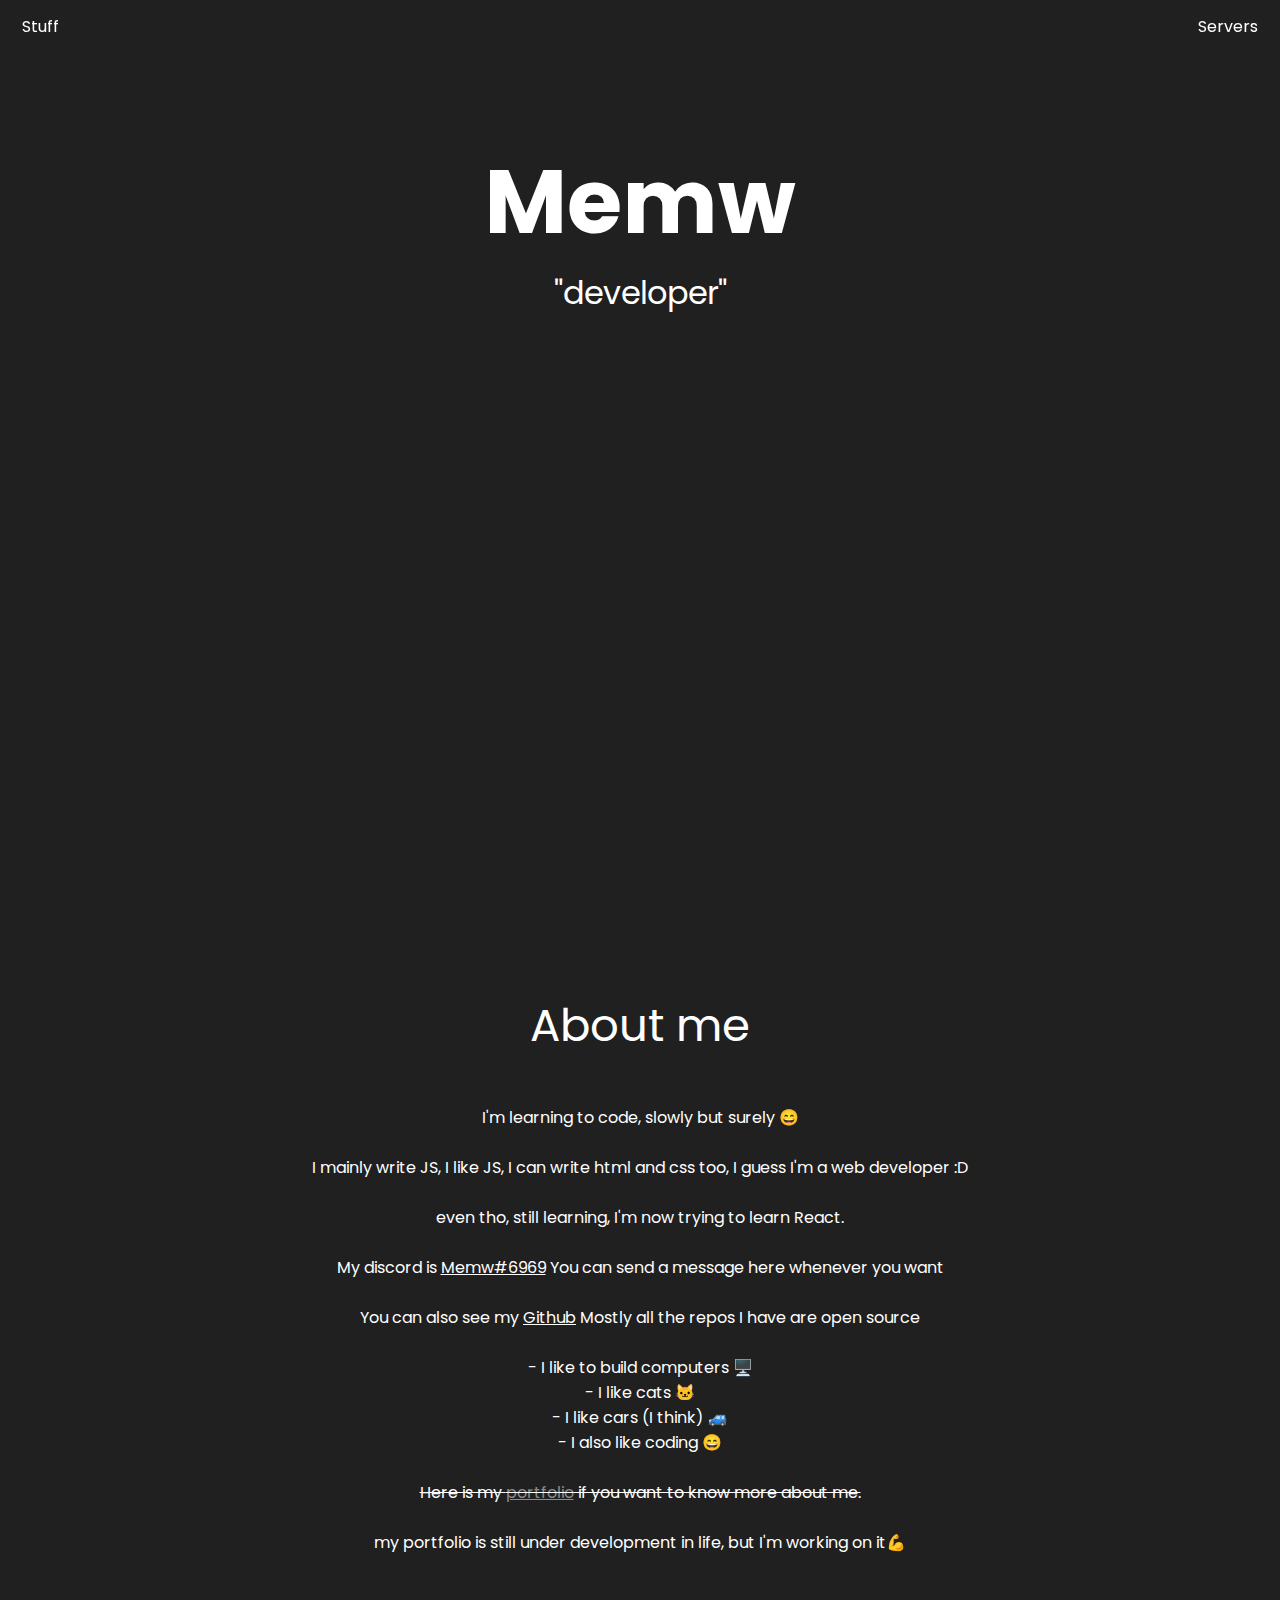
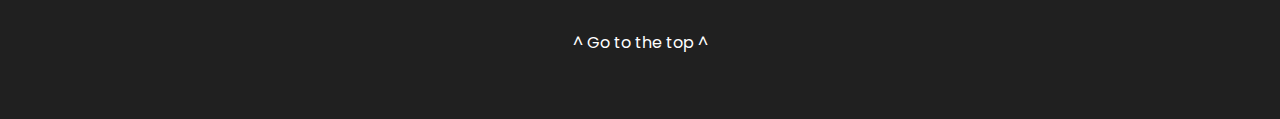
<file: index.html>
<!DOCTYPE html>
<html lang="en">
<head>
    <meta charset="UTF-8">
    <title>Memw</title>
    <meta content="Memw web" property="og:title" />
    <meta content="Memw's personal web for projects and more!" property="og:description" />
    <meta content="https://memw.es/" property="og:url" />
    <meta content="./MewaCorp.ico" property="og:image" />
    <meta content="#242424" data-react-helmet="true" name="theme-color" />
    <link rel="icon" href="img/MewaCorp.ico" type="image/x-icon">
    <link rel="stylesheet" href="./style.css">
    <script src="loading.js"></script>
    <script src="index.js"></script>
</head>
<body class="unselectable" id="body">
<div class="spinner" id="loading"></div>
   <div class="navBar unselectable">
       <a href="projects.html" class="navBarButton hoverButtons">Stuff</a>
       <a href="https://servers.memw.es" class="navBarButton hoverButtons" style="float: right;">Servers</a>
   </div>
   <div class="centered unselectable separator">
       <p class="memwText">Memw</p>
       <p class="memwDesc">"developer"</p>
   </div>
    <div class="centered indexDesc">
        <p style="font-size: 5vh">About me</p>
        I'm learning to code, slowly but surely 😄<br><br>

        I mainly write JS, I like JS, I can write html and css too, I guess I'm a web developer :D<br><br>

        even tho, still learning, I'm now trying to learn React.<br><br>

        My discord is <a href="https://discordapp.com/users/463986224101588992/" class="hoverButtons">Memw#6969</a> You can send a message here whenever you want<br><br>

        You can also see my <a href="https://github.com/stifskere" class="hoverButtons">Github</a> Mostly all the repos I have are open source<br><br>

        - I like to build computers 🖥️<br>
        - I like cats 🐱<br>
        - I like cars (I think) 🚙<br>
        - I also like coding 😄<br><br>

        <s>Here is my <a href="./portflio.html" class="hoverButtons disabledLink">portfolio</a> if you want to know more about me.</s><br><br>

        my portfolio is still under development in life, but I'm working on it💪<br><br><br><br id="lastBr">
        <a onclick="goTop()" class="goToTop hoverButtons" id="goToTop" hidden>^ㅤ Go to the topㅤ ^</a>
    </div>

</body>
</html>
</file>
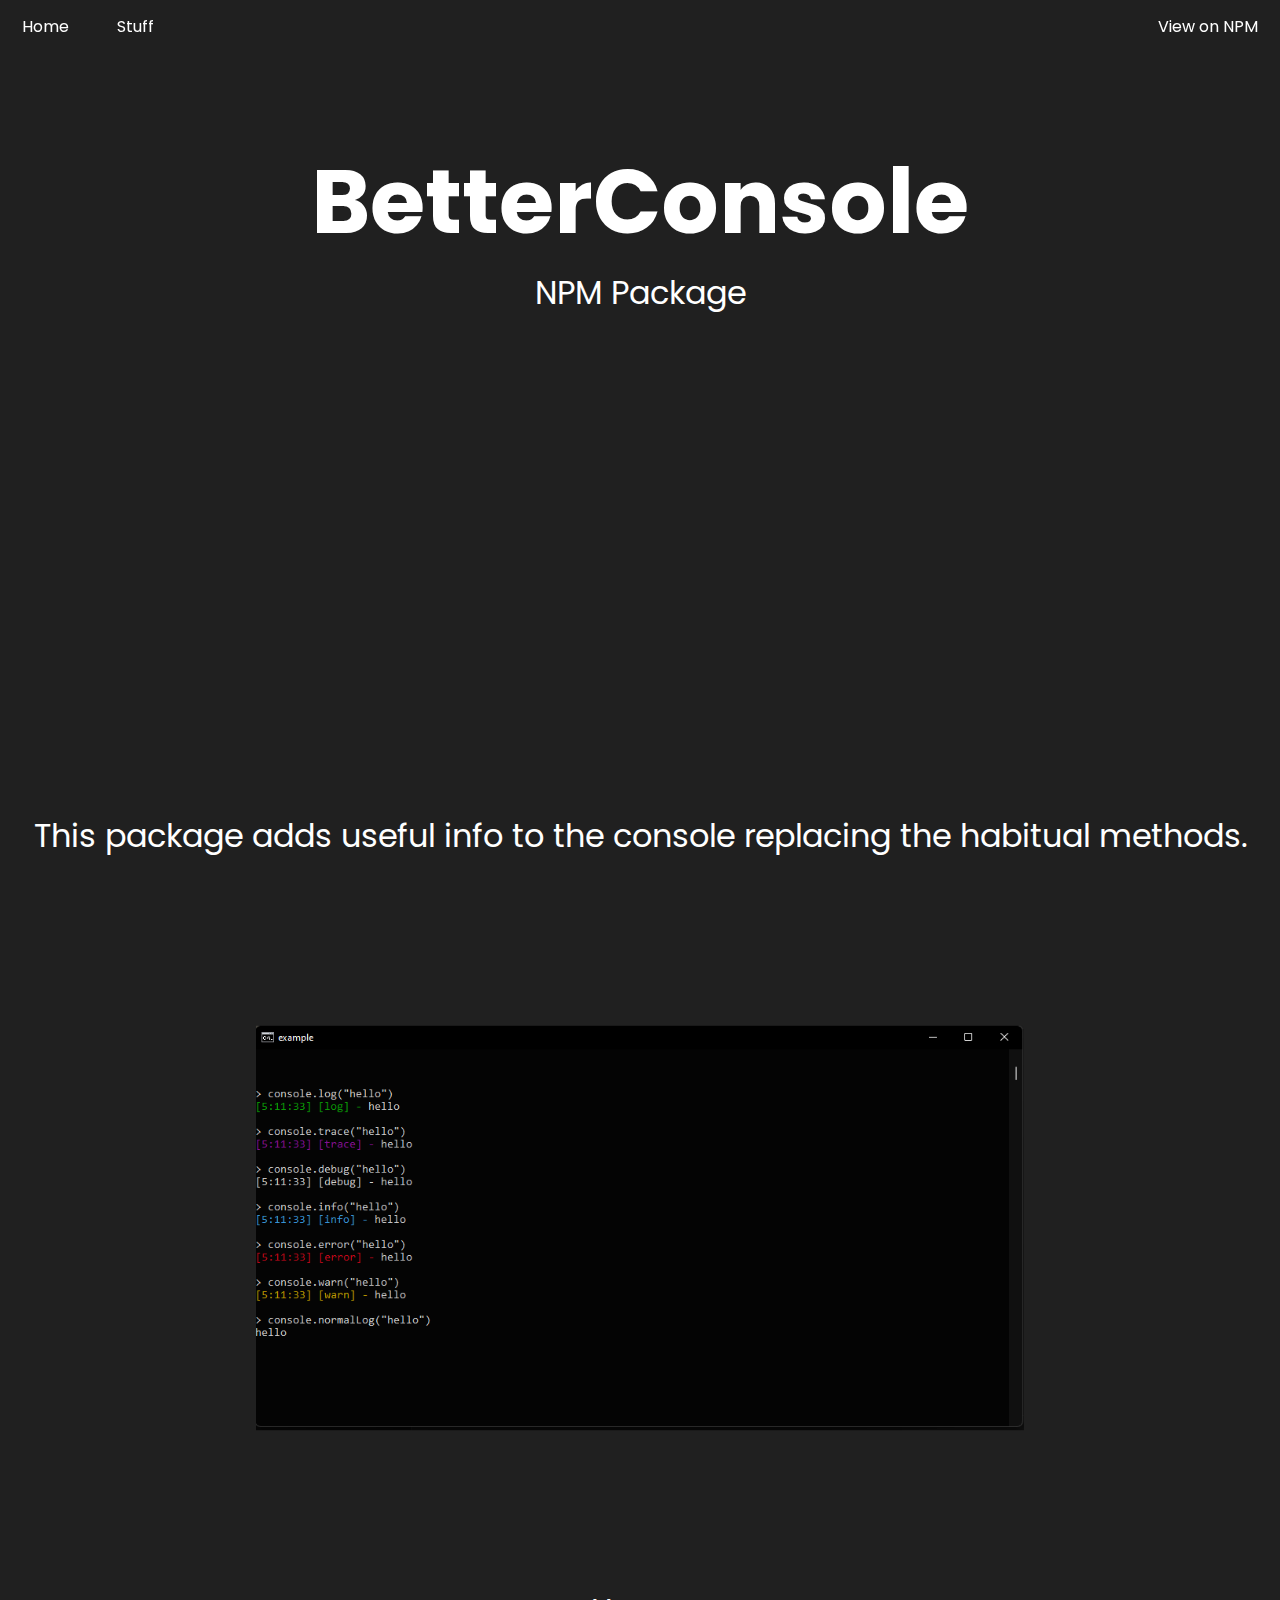
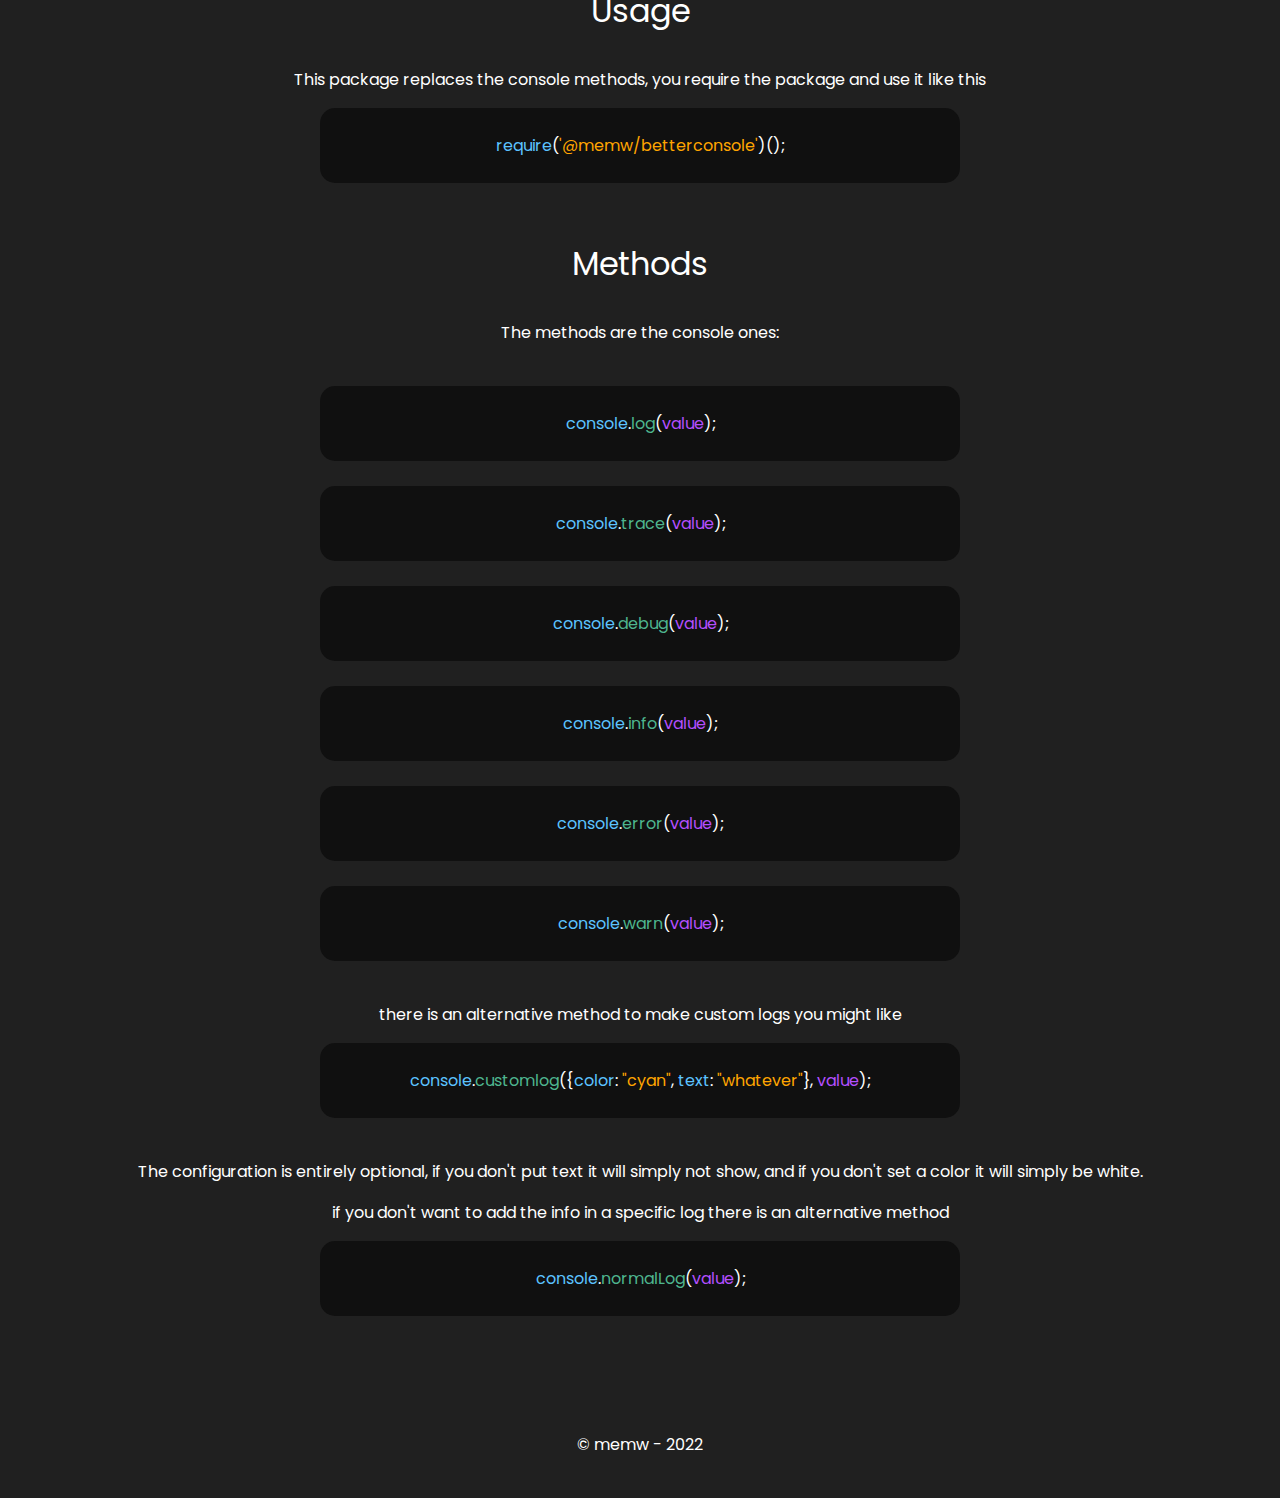
<file: BetterConsole.html>
<!DOCTYPE html>
<html lang="en">
<head>
    <meta charset="UTF-8">
    <title>Memw - Better console</title>
    <link rel="icon" href="img/MewaCorp.ico" type="image/x-icon">
    <link rel="stylesheet" href="./style.css">
    <script src="loading.js"></script>
</head>
<body>
<div class="spinner" id="loading"></div>
<div class="main">
    <div class="navBar unselectable">
        <a href="index.html" class="navBarButton hoverButtons">Home</a>
        <a href="projects.html" class="navBarButton hoverButtons">Stuff</a>
        <a href="https://www.npmjs.com/package/@memw/betterconsole" class="navBarButton hoverButtons" style="float: right;">View on NPM</a>
    </div>

    <div class="centered unselectable separator">
        <p class="memwText" id="a">BetterConsole</p>
        <p class="memwDesc" id="b">NPM Package</p>
    </div>
</div>
<div class="description">
    <p class="memwDesc unselectable">
        This package adds useful info to the console replacing the habitual methods.
        <br>
        <br>
    </p>
    <img class="unselectable" src="./img/betterConsoleExample.svg" style="height: 50vw; width: 60vw; border-radius: 5%; margin-left: 20vw" alt="example">
    <div class="docs">

        <p class="lcommands unselectable">Usage</p>

        <p class="unselectable">This package replaces the console methods, you require the package and use it like this<br></p>

        <div class="codeBlock">
            <br>
            <span style="color: #5cc3ff">require</span>(<span style="color: orange">'@memw/betterconsole'</span>)();
            <br>
            <br>
        </div><br>

        <p class="lcommands unselectable">Methods</p>

        <p class="unselectable">The methods are the console ones:<br><br></p>

        <div class="codeBlock">
            <br>
            <span style="color: #5cc3ff">console</span>.<span style="color: #4eb58e">log</span>(<span style="color: #b44fff">value</span>);
            <br>
            <br>
        </div><br>

        <div class="codeBlock">
            <br>
            <span style="color: #5cc3ff">console</span>.<span style="color: #4eb58e">trace</span>(<span style="color: #b44fff">value</span>);
            <br>
            <br>
        </div><br>

        <div class="codeBlock">
            <br>
            <span style="color: #5cc3ff">console</span>.<span style="color: #4eb58e">debug</span>(<span style="color: #b44fff">value</span>);
            <br>
            <br>
        </div><br>

        <div class="codeBlock">
            <br>
            <span style="color: #5cc3ff">console</span>.<span style="color: #4eb58e">info</span>(<span style="color: #b44fff">value</span>);
            <br>
            <br>
        </div><br>

        <div class="codeBlock">
            <br>
            <span style="color: #5cc3ff">console</span>.<span style="color: #4eb58e">error</span>(<span style="color: #b44fff">value</span>);
            <br>
            <br>
        </div><br>

        <div class="codeBlock">
            <br>
            <span style="color: #5cc3ff">console</span>.<span style="color: #4eb58e">warn</span>(<span style="color: #b44fff">value</span>);
            <br>
            <br>
        </div><br>

        <p class="unselectable">there is an alternative method to make custom logs you might like</p>

        <div class="codeBlock">
            <br>
            <span style="color: #5cc3ff">console</span>.<span style="color: #4eb58e">customlog</span>({<span style="color: #5cc3ff">color</span>: <span style="color: orange">"cyan"</span>, <span style="color: #5cc3ff">text</span>: <span style="color: orange">"whatever"</span>}, <span style="color: #b44fff">value</span>);
            <br>
            <br>
        </div><br>

        <p class="unselectable">The configuration is entirely optional, if you don't put text it will simply not show, and if you don't set a color it will simply be white.</p>

        <p class="unselectable">if you don't want to add the info in a specific log there is an alternative method</p>

        <div class="codeBlock">
            <br>
            <span style="color: #5cc3ff">console</span>.<span style="color: #4eb58e">normalLog</span>(<span style="color: #b44fff">value</span>);
            <br>
            <br>
        </div><br><br>
    </div>
    <br>
    <br>
    <p class="copyright unselectable">© memw - 2022</p>
    <br>
</div>
</body>
</file>
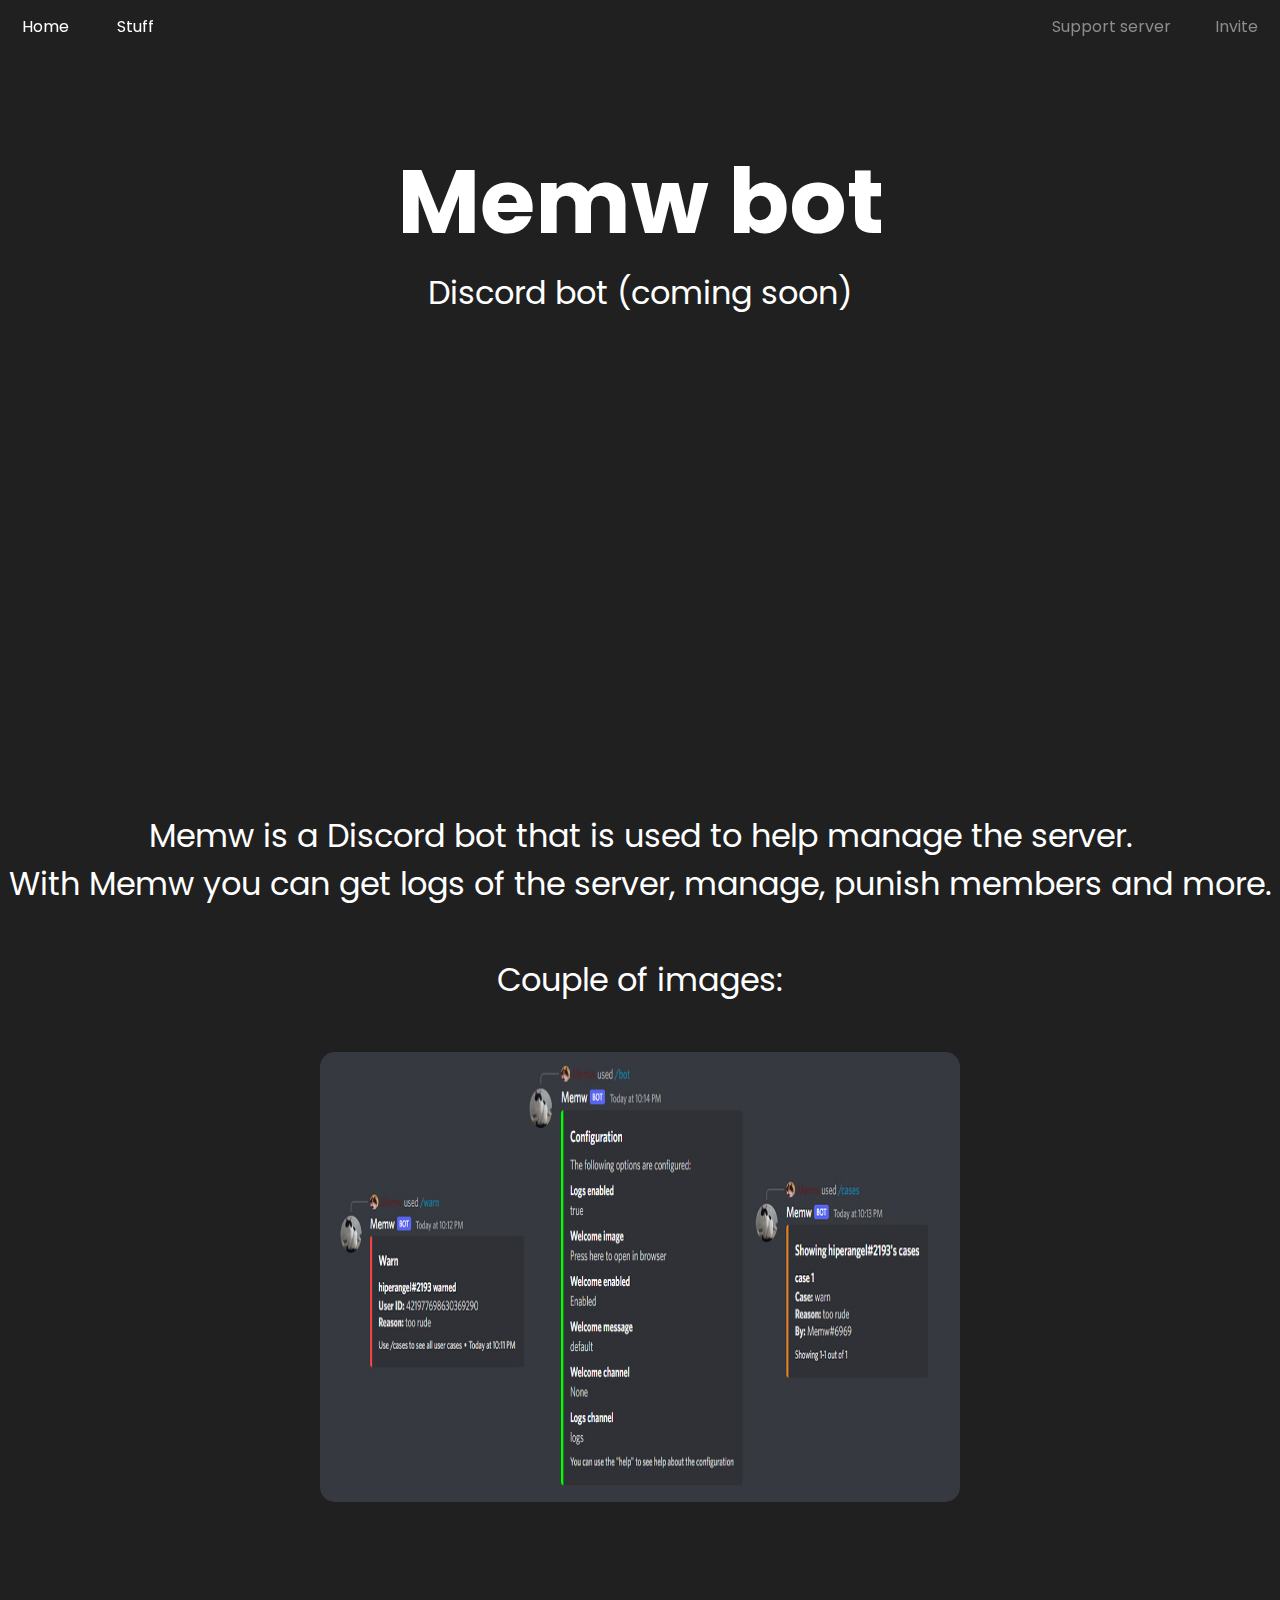
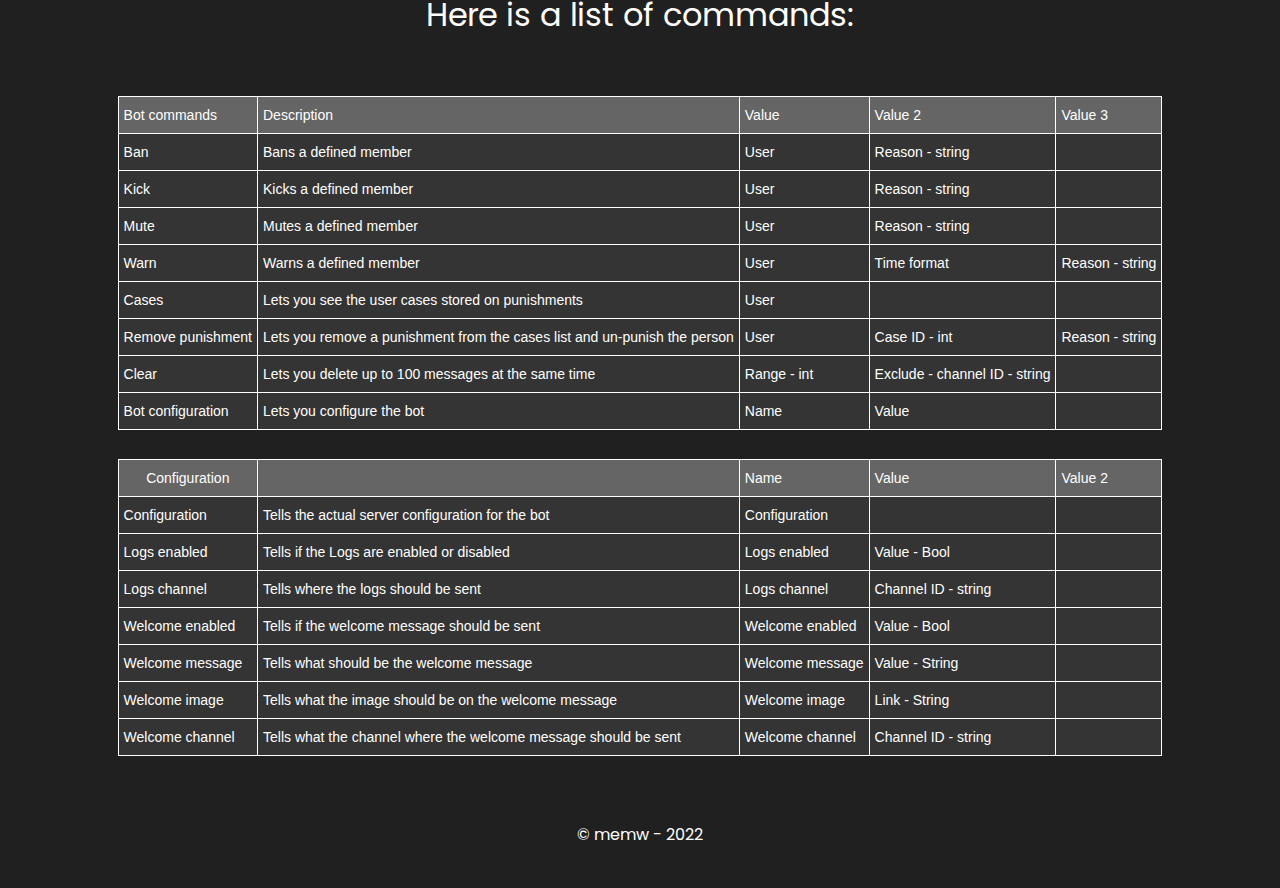
<file: memwBot.html>
<!DOCTYPE html>
<html lang="en">
<head>
    <meta charset="UTF-8">
    <title>Memw - Memwbot</title>
    <link rel="icon" href="img/MewaCorp.ico" type="image/x-icon">
    <link rel="stylesheet" href="./style.css">
    <script src="main.js"></script>
    <script src="loading.js"></script>
</head>
<body>
<div class="spinner" id="loading"></div>
    <div class="main">
        <div class="navBar unselectable">
            <a href="index.html" class="navBarButton hoverButtons">Home</a>
            <a href="projects.html" class="navBarButton hoverButtons">Stuff</a>
            <a href="https://discord.com/api/oauth2/authorize?client_id=961068229097304166&permissions=8&scope=bot%20applications.commands" class="navBarButton disabledLink" style="float: right;">Invite</a>
            <a href="https://discord.gg/4VEk9qAKfT" class="navBarButton disabledLink" style="float: right;">Support server</a>
        </div>

        <div class="centered unselectable separator">
            <p class="memwText" id="a">Memw bot</p>
            <p class="memwDesc" id="b">Discord bot (coming soon)</p>
        </div>
    </div>
    <div class="description">
        <p class="memwDesc unselectable">
            Memw is a Discord bot that is used to help manage the server.
            <br>
            With Memw you can get logs of the server, manage, punish members
            and more.
            <br>
            <br>
            Couple of images:
            <br>
            <br>

            <div class="zoomedImage unselectable" id="zoomedImage"  hidden>
                <img src="img/botScr4.jpg" alt="memw" class="unselectable zoomedImage2 imgSelected" style="border-radius: 15px">
            </div>


            <div class="unselectable" style="text-align: center;">
                <img src="img/botScr4.jpg" alt="memw" class="unselectable imgUnselected" style="border-radius: 15px" id="clickZoom">
            </div>


        <br>
        <br>
           <p class="lcommands unselectable">Here is a list of commands:</p>
        <br>

        <!--TODO add the top  -->
        <div class="unselectable">
            <table class="tg">
                <thead>
                <tr>
                    <th class="tg-gbqi">Bot commands</th>
                    <th class="tg-gbqi">Description</th>
                    <th class="tg-gbqi">Value</th>
                    <th class="tg-gbqi">Value 2</th>
                    <th class="tg-gbqi">Value 3</th>
                </tr>
                </thead>
                <tbody>
                <tr>
                    <td class="tg-k8xc">Ban</td>
                    <td class="tg-k8xc">Bans a defined member</td>
                    <td class="tg-k8xc">User</td>
                    <td class="tg-k8xc">Reason - string</td>
                    <td class="tg-k8xc"></td>
                </tr>
                <tr>
                    <td class="tg-k8xc">Kick</td>
                    <td class="tg-k8xc">Kicks a defined member</td>
                    <td class="tg-k8xc">User</td>
                    <td class="tg-k8xc">Reason - string</td>
                    <td class="tg-k8xc"></td>
                </tr>
                <tr>
                    <td class="tg-k8xc">Mute</td>
                    <td class="tg-k8xc">Mutes a defined member</td>
                    <td class="tg-k8xc">User</td>
                    <td class="tg-k8xc">Reason - string</td>
                    <td class="tg-k8xc"></td>
                </tr>
                <tr>
                    <td class="tg-k8xc">Warn</td>
                    <td class="tg-k8xc">Warns a defined member</td>
                    <td class="tg-k8xc">User</td>
                    <td class="tg-k8xc">Time format</td>
                    <td class="tg-k8xc">Reason - string</td>
                </tr>
                <tr>
                    <td class="tg-k8xc">Cases</td>
                    <td class="tg-k8xc">Lets you see the user cases stored on punishments</td>
                    <td class="tg-k8xc">User</td>
                    <td class="tg-k8xc"></td>
                    <td class="tg-k8xc"></td>
                </tr>
                <tr>
                    <td class="tg-k8xc">Remove punishment</td>
                    <td class="tg-k8xc">Lets you remove a punishment from the cases list and un-punish the person</td>
                    <td class="tg-k8xc">User</td>
                    <td class="tg-k8xc">Case ID - int</td>
                    <td class="tg-k8xc">Reason - string</td>
                </tr>
                <tr>
                    <td class="tg-k8xc">Clear</td>
                    <td class="tg-k8xc">Lets you delete up to 100 messages at the same time</td>
                    <td class="tg-k8xc">Range - int</td>
                    <td class="tg-k8xc">Exclude - channel ID - string</td>
                    <td class="tg-k8xc"></td>
                </tr>
                <tr>
                    <td class="tg-k8xc">Bot configuration</td>
                    <td class="tg-k8xc">Lets you configure the bot</td>
                    <td class="tg-k8xc">Name</td>
                    <td class="tg-k8xc">Value</td>
                    <td class="tg-k8xc"></td>
                </tr>
                <tr>
                    <td class="tg-hfk9" colspan="5"></td>
                </tr>
                <tr>
                    <td class="tg-ag0s">Configuration</td>
                    <td class="tg-gbqi"></td>
                    <td class="tg-gbqi">Name</td>
                    <td class="tg-gbqi">Value</td>
                    <td class="tg-gbqi">Value 2</td>
                </tr>
                <tr>
                    <td class="tg-k8xc">Configuration</td>
                    <td class="tg-k8xc">Tells the actual server configuration for the bot</td>
                    <td class="tg-k8xc">Configuration</td>
                    <td class="tg-k8xc"></td>
                    <td class="tg-k8xc"></td>
                </tr>
                <tr>
                    <td class="tg-k8xc">Logs enabled</td>
                    <td class="tg-k8xc">Tells if the Logs are enabled or disabled</td>
                    <td class="tg-k8xc">Logs enabled</td>
                    <td class="tg-k8xc">Value - Bool</td>
                    <td class="tg-k8xc"></td>
                </tr>
                <tr>
                    <td class="tg-k8xc">Logs channel</td>
                    <td class="tg-k8xc">Tells where the logs should be sent</td>
                    <td class="tg-k8xc">Logs channel</td>
                    <td class="tg-k8xc">Channel ID - string</td>
                    <td class="tg-k8xc"></td>
                </tr>
                <tr>
                    <td class="tg-k8xc">Welcome enabled</td>
                    <td class="tg-k8xc">Tells if the welcome message should be sent</td>
                    <td class="tg-k8xc">Welcome enabled</td>
                    <td class="tg-k8xc">Value - Bool</td>
                    <td class="tg-k8xc"></td>
                </tr>
                <tr>
                    <td class="tg-k8xc">Welcome message</td>
                    <td class="tg-k8xc">Tells what should be the welcome message</td>
                    <td class="tg-k8xc">Welcome message</td>
                    <td class="tg-k8xc">Value - String</td>
                    <td class="tg-k8xc"></td>
                </tr>
                <tr>
                    <td class="tg-k8xc">Welcome image</td>
                    <td class="tg-k8xc">Tells what the image should be on the welcome message</td>
                    <td class="tg-k8xc">Welcome image</td>
                    <td class="tg-k8xc">Link - String</td>
                    <td class="tg-k8xc"></td>
                </tr>
                <tr>
                    <td class="tg-k8xc">Welcome channel</td>
                    <td class="tg-k8xc">Tells what the channel where the welcome message should be sent</td>
                    <td class="tg-k8xc">Welcome channel</td>
                    <td class="tg-k8xc">Channel ID - string</td>
                    <td class="tg-k8xc"></td>
                </tr>
                </tbody>
            </table>
        </div>
        <div>
            <br>
            <br>
            <p class="copyright unselectable">© memw - 2022</p>
            <br>
        </div>
    </div>
</body>
</html>
</file>
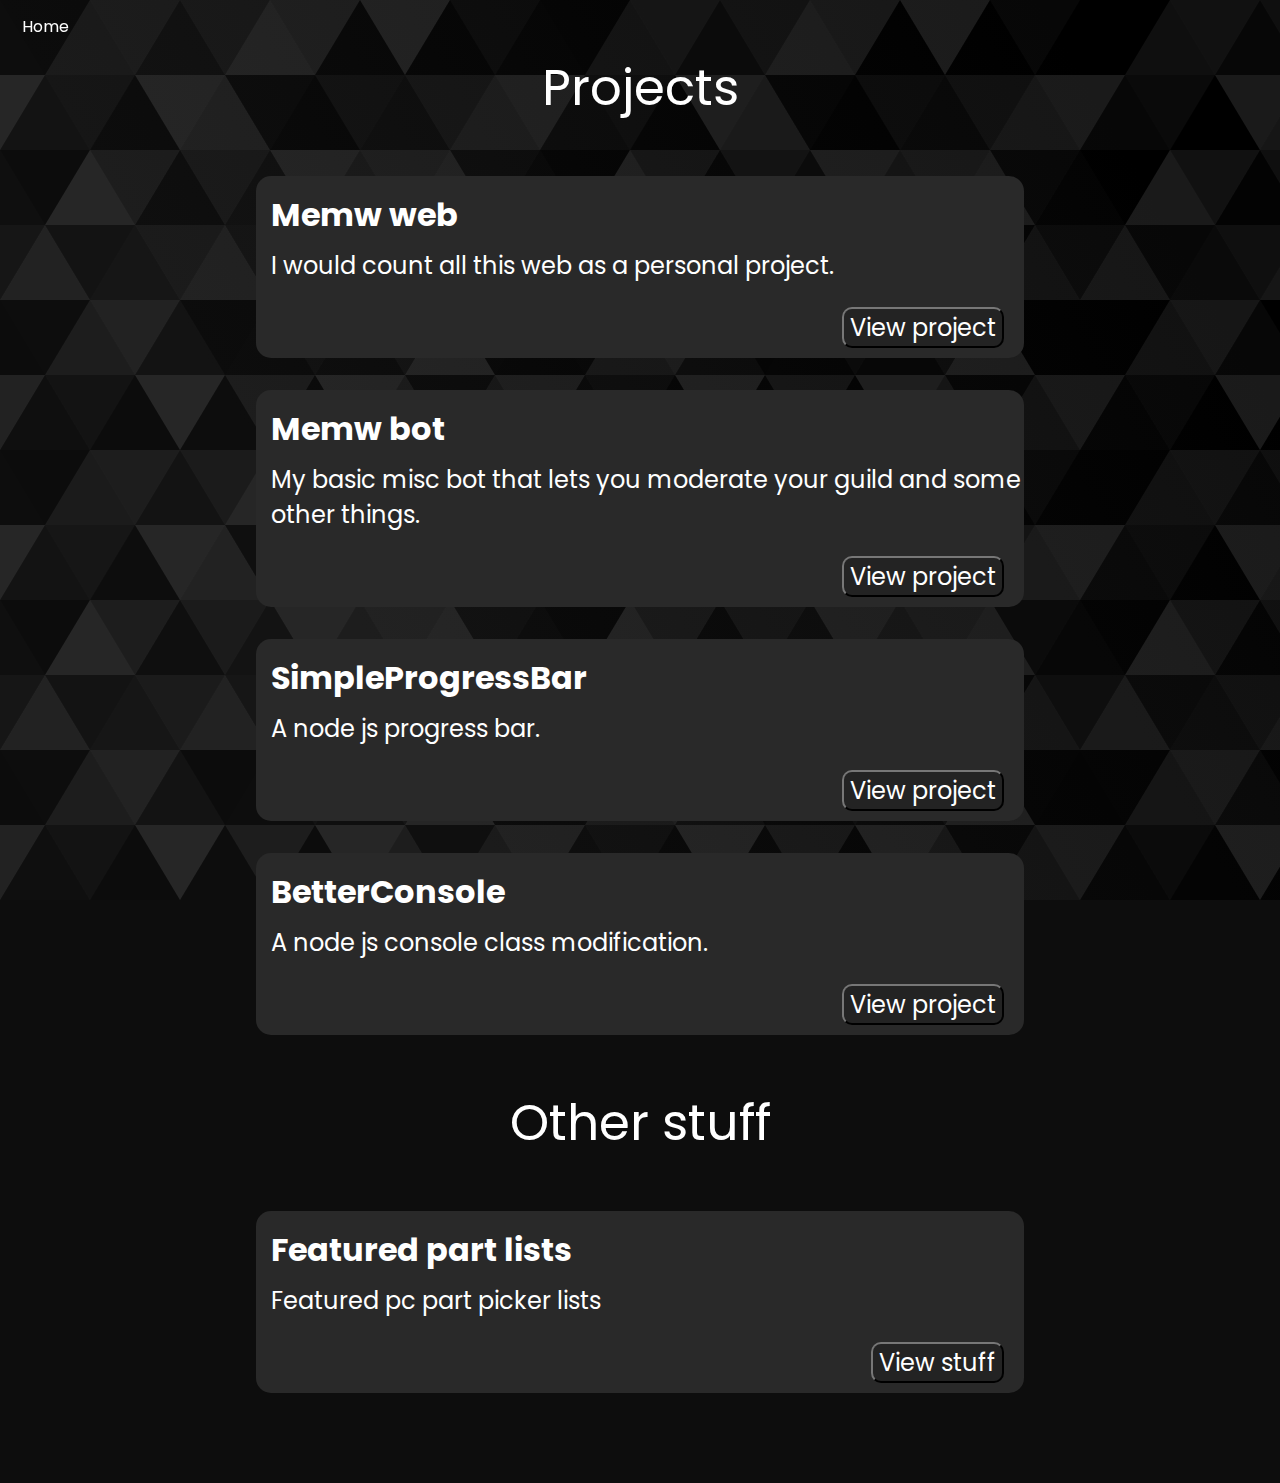
<file: projects.html>
<!DOCTYPE html>
<html lang="en">
<head>
    <meta charset="UTF-8">
    <title>Memw - Projects</title>
    <link rel="icon" href="img/MewaCorp.ico" type="image/x-icon">
    <link rel="stylesheet" href="style.css">
    <script src="loading.js"></script>
</head>
<body class="unselectable someBody">
<div class="navBar unselectable">
    <a href="index.html" class="navBarButton hoverButtons">Home</a>
</div>
<div class="spinner" id="loading"></div>
    <div class="project-title-div">
        <p class="projects-title">Projects</p>
    </div>
    <div class="projects">
        <div class="project">
            <p class="project-title">Memw web</p>
            <p class="project-description">I would count all this web as a personal project.</p>
            <button class="project-view" onclick="window.location.href='index.html';">View project</button>
        </div>
        <div class="project">
            <p class="project-title">Memw bot</p>
            <p class="project-description">My basic misc bot that lets you moderate your guild and some other things.</p>
            <button class="project-view" onclick="window.location.href='memwBot.html';">View project</button>
        </div>
        <div class="project">
            <p class="project-title">SimpleProgressBar</p>
            <p class="project-description">A node js progress bar.</p>
            <button class="project-view" onclick="window.location.href='SimpleProgressBar.html';">View project</button>
        </div>
        <div class="project">
            <p class="project-title">BetterConsole</p>
            <p class="project-description">A node js console class modification.</p>
            <button class="project-view" onclick="window.location.href='BetterConsole.html';">View project</button>
        </div>
        <div>
            <p class="projects-title" style="text-align: center">Other stuff</p>
        </div>
        <div class="project">
            <p class="project-title">Featured part lists</p>
            <p class="project-description">Featured pc part picker lists</p>
            <button class="project-view" onclick="window.location.href='partLists.html';">View stuff</button>
        </div>
    </div>
    <div style="padding-bottom: 10vh"></div>
</body>
</html>
</file>
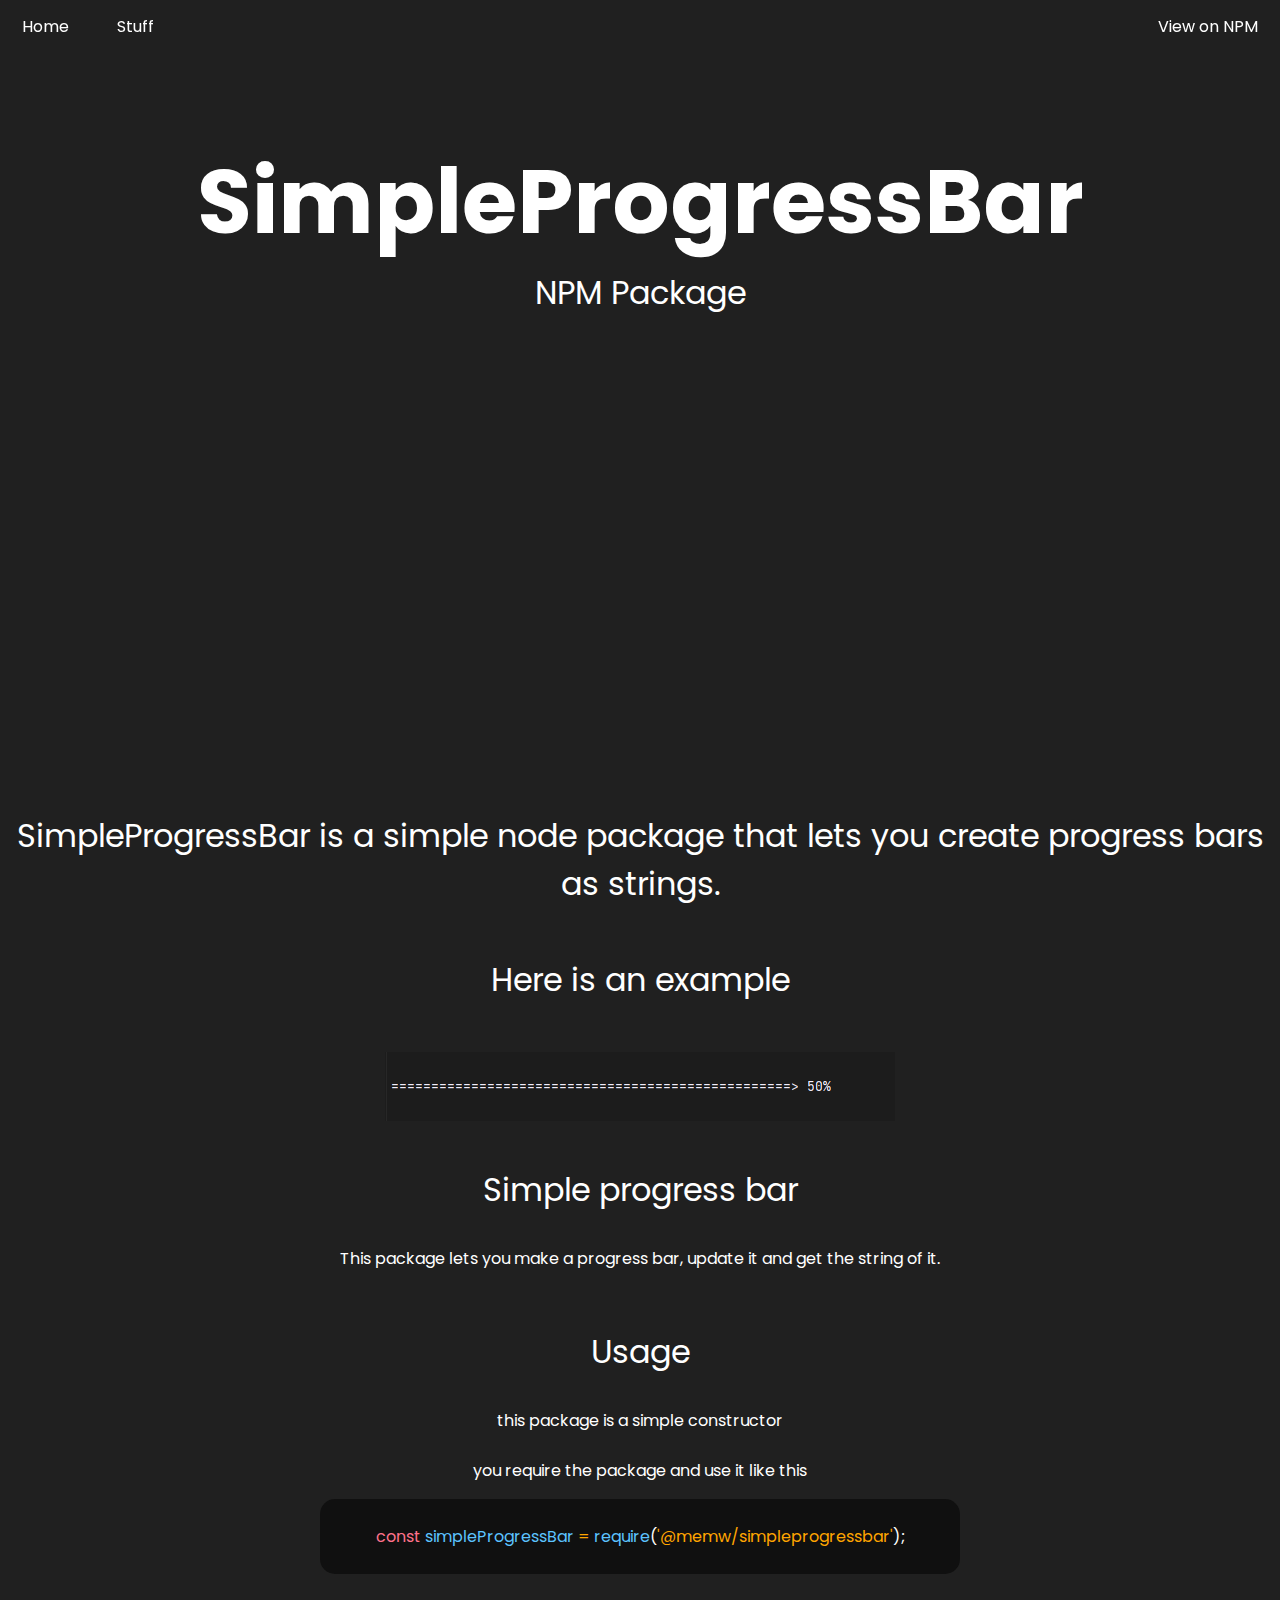
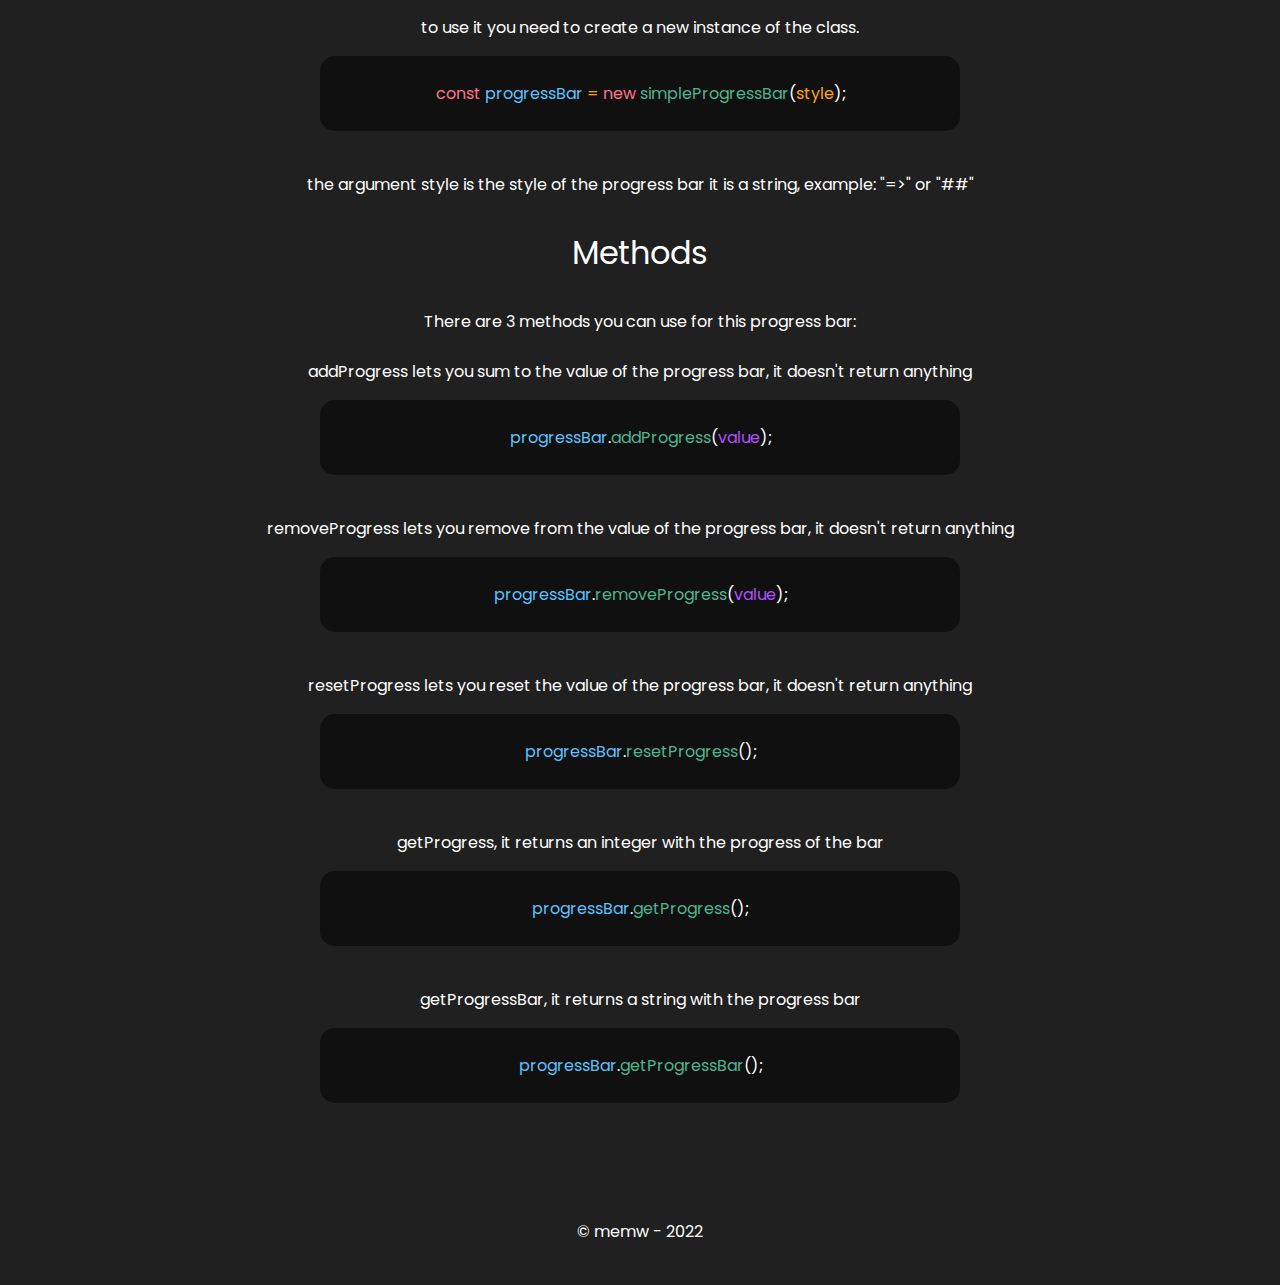
<file: SimpleProgressBar.html>
<!DOCTYPE html>
<html lang="en">
<head>
    <meta charset="UTF-8">
    <title>Memw - Simple progress bar</title>
    <link rel="icon" href="img/MewaCorp.ico" type="image/x-icon">
    <link rel="stylesheet" href="./style.css">
    <script src="loading.js"></script>
</head>
<body>
<div class="spinner" id="loading"></div>
<div class="main">
    <div class="navBar unselectable">
        <a href="index.html" class="navBarButton hoverButtons">Home</a>
        <a href="projects.html" class="navBarButton hoverButtons">Stuff</a>
        <a href="https://www.npmjs.com/package/@memw/simpleprogressbar" class="navBarButton hoverButtons" style="float: right;">View on NPM</a>
    </div>

    <div class="centered unselectable separator">
        <p class="memwText" id="a">SimpleProgressBar</p>
        <p class="memwDesc" id="b">NPM Package</p>
    </div>
</div>
<div class="description">
    <p class="memwDesc unselectable">
        SimpleProgressBar is a simple node package that lets you create progress bars as strings.
        <br>
        <br>
        Here is an example
        <br>
        <br>
        <img class="unselectable" src="img/SimpleProgressBar.svg">
    </p>
    <div class="docs">
        <p class="lcommands unselectable">Simple progress bar</p>

        <p class="unselectable">This package lets you make a progress bar, update it and get the string of it.<br><br></p>

        <p class="lcommands unselectable">Usage</p>

        <p class="unselectable">this package is a simple constructor<br><br>

            you require the package and use it like this<br></p>

        <div class="codeBlock">
            <br>
            <span style="color: #ff728b">const</span> <span style="color: #5cc3ff">simpleProgressBar</span> <span style="color: orange">=</span> <span style="color: #5cc3ff">require</span>(<span style="color: orange">'@memw/simpleprogressbar'</span>);
            <br>
            <br>
        </div><br>


        <p class="unselectable">to use it you need to create a new instance of the class.<br></p>

        <div class="codeBlock">
            <br>
            <span style="color: #ff728b">const</span> <span style="color: #5cc3ff">progressBar</span> <span style="color: orange">=</span> <span style="color: #ff728b">new</span> <span style="color: #4eb58e">simpleProgressBar</span>(<span style="color: orange">style</span>);
            <br>
            <br>
        </div><br>

        <p class="unselectable">the argument style is the style of the progress bar it is a string, example: "=>" or "##"<br></p>

        <p class="lcommands unselectable">Methods</p>

        <p class="unselectable">There are 3 methods you can use for this progress bar:<br><br>

            addProgress lets you sum to the value of the progress bar, it doesn't return anything<br></p>

        <div class="codeBlock">
            <br>
            <span style="color: #5cc3ff">progressBar</span>.<span style="color: #4eb58e">addProgress</span>(<span style="color: #b44fff">value</span>);
            <br>
            <br>
        </div><br>

        <p class="unselectable">removeProgress lets you remove from the value of the progress bar, it doesn't return anything</p>

        <div class="codeBlock">
            <br>
            <span style="color: #5cc3ff">progressBar</span>.<span style="color: #4eb58e">removeProgress</span>(<span style="color: #b44fff">value</span>);
            <br>
            <br>
        </div><br>

        <p class="unselectable">resetProgress lets you reset the value of the progress bar, it doesn't return anything</p>

        <div class="codeBlock">
            <br>
            <span style="color: #5cc3ff">progressBar</span>.<span style="color: #4eb58e">resetProgress</span>();
            <br>
            <br>
        </div><br>

        <p class="unselectable">getProgress, it returns an integer with the progress of the bar</p>

        <div class="codeBlock">
            <br>
            <span style="color: #5cc3ff">progressBar</span>.<span style="color: #4eb58e">getProgress</span>();
            <br>
            <br>
        </div><br>

        <p class="unselectable">getProgressBar, it returns a string with the progress bar</p>

        <div class="codeBlock">
            <br>
            <span style="color: #5cc3ff">progressBar</span>.<span style="color: #4eb58e">getProgressBar</span>();
            <br>
            <br>
        </div><br><br>
    </div>
    <br>
    <br>
    <p class="copyright unselectable">© memw - 2022</p>
    <br>
</div>
</body>
</file>
<file: style.css>
@import url('https://fonts.googleapis.com/css2?family=Poppins:wght@200;500;700&display=swap');

body {
    background-color: #202020;
    margin: 0;
    overflow-x: hidden;
}

br {
    -webkit-touch-callout: none;
    -webkit-user-select: none;
    -moz-user-select: none;
    -ms-user-select: none;
    user-select: none;
    -webkit-user-drag: none;
}

::-moz-selection { /* Code for Firefox */
    color: -webkit-text;
    background: rgba(162, 162, 162, 0.55);
}

::selection {
    color: -webkit-text;
    background: rgba(162, 162, 162, 0.55);
}

.hoverButtons:hover {
    color: #8c8c8c;
    cursor: pointer;
}

.someBody {
    background-color: #0D0D0D;
    background-image: url("data:image/svg+xml,%3Csvg xmlns='http://www.w3.org/2000/svg' width='100%25'%3E%3Cdefs%3E%3ClinearGradient id='a' gradientUnits='userSpaceOnUse' x1='0' x2='0' y1='0' y2='100%25' gradientTransform='rotate(240)'%3E%3Cstop offset='0' stop-color='%230D0D0D'/%3E%3Cstop offset='1' stop-color='%23000000'/%3E%3C/linearGradient%3E%3Cpattern patternUnits='userSpaceOnUse' id='b' width='540' height='450' x='0' y='0' viewBox='0 0 1080 900'%3E%3Cg fill-opacity='0.1'%3E%3Cpolygon fill='%23444' points='90 150 0 300 180 300'/%3E%3Cpolygon points='90 150 180 0 0 0'/%3E%3Cpolygon fill='%23AAA' points='270 150 360 0 180 0'/%3E%3Cpolygon fill='%23DDD' points='450 150 360 300 540 300'/%3E%3Cpolygon fill='%23999' points='450 150 540 0 360 0'/%3E%3Cpolygon points='630 150 540 300 720 300'/%3E%3Cpolygon fill='%23DDD' points='630 150 720 0 540 0'/%3E%3Cpolygon fill='%23444' points='810 150 720 300 900 300'/%3E%3Cpolygon fill='%23FFF' points='810 150 900 0 720 0'/%3E%3Cpolygon fill='%23DDD' points='990 150 900 300 1080 300'/%3E%3Cpolygon fill='%23444' points='990 150 1080 0 900 0'/%3E%3Cpolygon fill='%23DDD' points='90 450 0 600 180 600'/%3E%3Cpolygon points='90 450 180 300 0 300'/%3E%3Cpolygon fill='%23666' points='270 450 180 600 360 600'/%3E%3Cpolygon fill='%23AAA' points='270 450 360 300 180 300'/%3E%3Cpolygon fill='%23DDD' points='450 450 360 600 540 600'/%3E%3Cpolygon fill='%23999' points='450 450 540 300 360 300'/%3E%3Cpolygon fill='%23999' points='630 450 540 600 720 600'/%3E%3Cpolygon fill='%23FFF' points='630 450 720 300 540 300'/%3E%3Cpolygon points='810 450 720 600 900 600'/%3E%3Cpolygon fill='%23DDD' points='810 450 900 300 720 300'/%3E%3Cpolygon fill='%23AAA' points='990 450 900 600 1080 600'/%3E%3Cpolygon fill='%23444' points='990 450 1080 300 900 300'/%3E%3Cpolygon fill='%23222' points='90 750 0 900 180 900'/%3E%3Cpolygon points='270 750 180 900 360 900'/%3E%3Cpolygon fill='%23DDD' points='270 750 360 600 180 600'/%3E%3Cpolygon points='450 750 540 600 360 600'/%3E%3Cpolygon points='630 750 540 900 720 900'/%3E%3Cpolygon fill='%23444' points='630 750 720 600 540 600'/%3E%3Cpolygon fill='%23AAA' points='810 750 720 900 900 900'/%3E%3Cpolygon fill='%23666' points='810 750 900 600 720 600'/%3E%3Cpolygon fill='%23999' points='990 750 900 900 1080 900'/%3E%3Cpolygon fill='%23999' points='180 0 90 150 270 150'/%3E%3Cpolygon fill='%23444' points='360 0 270 150 450 150'/%3E%3Cpolygon fill='%23FFF' points='540 0 450 150 630 150'/%3E%3Cpolygon points='900 0 810 150 990 150'/%3E%3Cpolygon fill='%23222' points='0 300 -90 450 90 450'/%3E%3Cpolygon fill='%23FFF' points='0 300 90 150 -90 150'/%3E%3Cpolygon fill='%23FFF' points='180 300 90 450 270 450'/%3E%3Cpolygon fill='%23666' points='180 300 270 150 90 150'/%3E%3Cpolygon fill='%23222' points='360 300 270 450 450 450'/%3E%3Cpolygon fill='%23FFF' points='360 300 450 150 270 150'/%3E%3Cpolygon fill='%23444' points='540 300 450 450 630 450'/%3E%3Cpolygon fill='%23222' points='540 300 630 150 450 150'/%3E%3Cpolygon fill='%23AAA' points='720 300 630 450 810 450'/%3E%3Cpolygon fill='%23666' points='720 300 810 150 630 150'/%3E%3Cpolygon fill='%23FFF' points='900 300 810 450 990 450'/%3E%3Cpolygon fill='%23999' points='900 300 990 150 810 150'/%3E%3Cpolygon points='0 600 -90 750 90 750'/%3E%3Cpolygon fill='%23666' points='0 600 90 450 -90 450'/%3E%3Cpolygon fill='%23AAA' points='180 600 90 750 270 750'/%3E%3Cpolygon fill='%23444' points='180 600 270 450 90 450'/%3E%3Cpolygon fill='%23444' points='360 600 270 750 450 750'/%3E%3Cpolygon fill='%23999' points='360 600 450 450 270 450'/%3E%3Cpolygon fill='%23666' points='540 600 630 450 450 450'/%3E%3Cpolygon fill='%23222' points='720 600 630 750 810 750'/%3E%3Cpolygon fill='%23FFF' points='900 600 810 750 990 750'/%3E%3Cpolygon fill='%23222' points='900 600 990 450 810 450'/%3E%3Cpolygon fill='%23DDD' points='0 900 90 750 -90 750'/%3E%3Cpolygon fill='%23444' points='180 900 270 750 90 750'/%3E%3Cpolygon fill='%23FFF' points='360 900 450 750 270 750'/%3E%3Cpolygon fill='%23AAA' points='540 900 630 750 450 750'/%3E%3Cpolygon fill='%23FFF' points='720 900 810 750 630 750'/%3E%3Cpolygon fill='%23222' points='900 900 990 750 810 750'/%3E%3Cpolygon fill='%23222' points='1080 300 990 450 1170 450'/%3E%3Cpolygon fill='%23FFF' points='1080 300 1170 150 990 150'/%3E%3Cpolygon points='1080 600 990 750 1170 750'/%3E%3Cpolygon fill='%23666' points='1080 600 1170 450 990 450'/%3E%3Cpolygon fill='%23DDD' points='1080 900 1170 750 990 750'/%3E%3C/g%3E%3C/pattern%3E%3C/defs%3E%3Crect x='0' y='0' fill='url(%23a)' width='100%25' height='100%25'/%3E%3Crect x='0' y='0' fill='url(%23b)' width='100%25' height='100%25'/%3E%3C/svg%3E");
    background-attachment: fixed;
    background-size: cover;
}

.spinner {
    --size: 30px;
    --first-block-clr: #ffffff;
    --second-block-clr: #ffffff;
    --clr: #111;
    width: 100px;
    height: 100px;
    position: center;
}



.spinner::after,.spinner::before {
    box-sizing: border-box;
    position: absolute;
    content: "";
    width: var(--size);
    height: var(--size);
    top: 50%;
    animation: up 2.4s cubic-bezier(0, 0, 0.24, 1.21) infinite;
    left: 50%;
    background: var(--first-block-clr);
}

.spinner::after {
    background: var(--second-block-clr);
    top: calc(50% - var(--size));
    left: calc(50% - var(--size));
    animation: down 2.4s cubic-bezier(0, 0, 0.24, 1.21) infinite;
}

@keyframes down {
    0%, 100% {
        transform: none;
    }

    25% {
        transform: translateX(100%);
    }

    50% {
        transform: translateX(100%) translateY(100%);
    }

    75% {
        transform: translateY(100%);
    }
}

@keyframes up {
    0%, 100% {
        transform: none;
    }

    25% {
        transform: translateX(-100%);
    }

    50% {
        transform: translateX(-100%) translateY(-100%);
    }

    75% {
        transform: translateY(-100%);
    }
}

.visible-false {
    padding-left: 999999vh;
    position: absolute;
}

.centered {
    padding: 30vh 0;
    text-align: center;
}

.navBar {
    position: fixed;
    top: 0;
    width: 100%;
}

@media (orientation: portrait) {
    .centered {
        padding: 35vh 0;
    }

    .navBar {
        background-color: #202020;
    }
}

.navBarButton {
    color: white;
    padding: 10px 20px;
    text-align: center;
    text-decoration: none;
    display: inline-block;
    font-size: 1em;
    margin: 4px 2px;
    cursor: pointer;
}

.memwText {
    color: #FFFFFF;
    font-size: 7vw;
    margin: 0;
    text-align: center;
    font-weight: bold;
}

.memwDesc {
    color: #FFFFFF;
    font-size: 2rem;
    margin: 0;
    text-align: center;
}

.fixed {
    position: fixed;
    margin-left: 65vh;
    margin-top: 0;
    padding-bottom: 50vh;
}

.unselectable {
    -webkit-touch-callout: none;
    -webkit-user-select: none;
    -moz-user-select: none;
    -ms-user-select: none;
    user-select: none;
    -webkit-user-drag: none;
}

.description {
    margin-top: 20vh;
}


.copyright {
    text-align: center;
    color: white;
}

.separator {
margin-bottom: 40vh;
}

.zoomedImage {
    position: fixed;
    top: 50%;
    left: 50%;
    transform: translate(-50%, -50%);
    width: 100vw;
    height: 100vh;
    background-color: rgba(56,56,56,70%);
}

.zoomedImage2{
    position: fixed;
    top: 50%;
    left: 50%;
    transform: translate(-50%, -50%);
    width: 90vw;
    height: 70vh;

}

.lcommands {
    text-align: center;
    font-size: 2rem;
}

::-webkit-scrollbar {
    background: transparent;
    overflow: auto;
}

::-webkit-scrollbar-thumb {
    background: #303030;
    border-radius: 10px;
    overflow: auto;
}

::-webkit-scrollbar-thumb:hover {
    background: #303030;
    overflow: auto;
}

::-webkit-scrollbar-track {
    background: #232323;
    overflow: auto;
}



@media (max-height: 900px) and (orientation: landscape) {
    .centered {
        padding: 15vh 0;
    }
    .imgUnselected {
        width: 50vw;
        height: 50vh;
    }

}

@media (orientation: portrait) {
    .navBarButton {
        font-size: 3em;
    }
    .imgUnselected {
        width:40vh;
        height: 20vh;
    }
    .zoomedImage2 {
        width: 50vh;
        height: 30vh;
    }
}

.disabledLink {
    pointer-events: none;
    color: #8c8c8c;
}

.project-title-div {
    text-align: center;
}

.projects-title {
    font-size: 50px;
}

.projects {
    padding-left: 20vw;
    padding-right: 20vw;
}

.project {
    background-color: #292929;
    border-radius: 15px;
    padding-bottom: 10px;
}

.project-title {
    color: white;
    font-size: 2rem;
    font-weight: bold;
    padding-left: 15px;
    padding-top: 15px;
    margin-bottom: -15px;
}

.project-description {
    color: white;
    font-size: 1.5rem;
    padding-left: 15px;
}

.project-view {
    color: white;
    font-size: 1.5rem;
    display: block;
    margin-left: auto;
    margin-right: 20px;
    background-color: #232323;
    border-radius: 10px;
    border-color: #232323;
}

.project-view:hover {
    background-color: #303030;
    border-color: #303030;
}

.pcpp-part-list {
    padding-left: 2vw;
    padding-right: 2vw;
}

.bottomText {
    text-align: center;
    font-size: 1.5rem;
    margin-top: -10px;
}

.bottomText:hover {
    color: #8c8c8c;
}

.pcredir {
    text-decoration: none;
}

.responsive-image {
    width: 100%;
    height: auto;
}

@media (orientation: portrait) {
    .projects-title {
        padding-top: 5vh;
    }

    .projects {
        padding-left: 3vw;
        padding-right: 3vw;
    }
    .project {
        margin-bottom: 2vh;
    }
    .project-view {
        font-size: 2.5rem;
    }

    .project-title {
        font-size: 3rem;
    }

    .project-description {
        font-size: 2rem;
    }
}

.tg  {border-collapse:collapse;
    border-color:#ccc;
    border-spacing:0;
    margin-left: auto;
    margin-right: auto;
}

.tg td{
:#fff;
    border-color:#ccc;
    border-style:solid;
    border-width:1px;
    color:#333;
    font-family:Arial, sans-serif;
    font-size:14px;
    overflow:hidden;
    padding:10px 5px;
    word-break:normal;
}

.tg th{
    background-color:#f0f0f0;
    border-color:#ccc;
    border-style:solid;
    border-width:1px;
    color:#333;
    font-family:Arial, sans-serif;
    font-size:14px;
    font-weight:normal;
    overflow:hidden;
    padding:10px 5px;
    word-break:normal;
}

.tg .tg-hfk9{
    background-color:#202020;
    border-color: #ffffff;
    border-left: 0;
    border-right: 0;
    height: 1vh;
    text-align:left;
    vertical-align:top
}

.tg .tg-gbqi{
    background-color:#656565;
    border-color:#ffffff;
    color:#ffffff;
    text-align:left;
    vertical-align:top
}

.tg .tg-ag0s{
    background-color:#656565;
    border-color:#ffffff;
    color:#ffffff;
    text-align:center;
    vertical-align:top
}

.tg .tg-k8xc{
    background-color:#343434;
    border-color:#ffffff;
    color:#ffffff;
    text-align:left;
    vertical-align:top
}

.indexDesc {
    padding-bottom: 5vw;
}

.goToTop {
    display: block;
}

.hiddenWithAnimation {
    display: none;
    transition: visibility 0s, opacity 0.5s linear;
}

.codeBlock{
    background-color: #101010;
    border-radius: 15px;
    margin-left: 25vw;
    margin-right: 25vw;
}

.docs {
    text-align: center;
}

@media (orientation: portrait) {
    .codeBlock {
        border-radius: 8px;
        margin-left: 2vw;
        margin-right: 2vw;
    }
}

* {
    font-family: 'Poppins', sans-serif;
    color: white;
    scroll-behavior: smooth;
}
</file>
